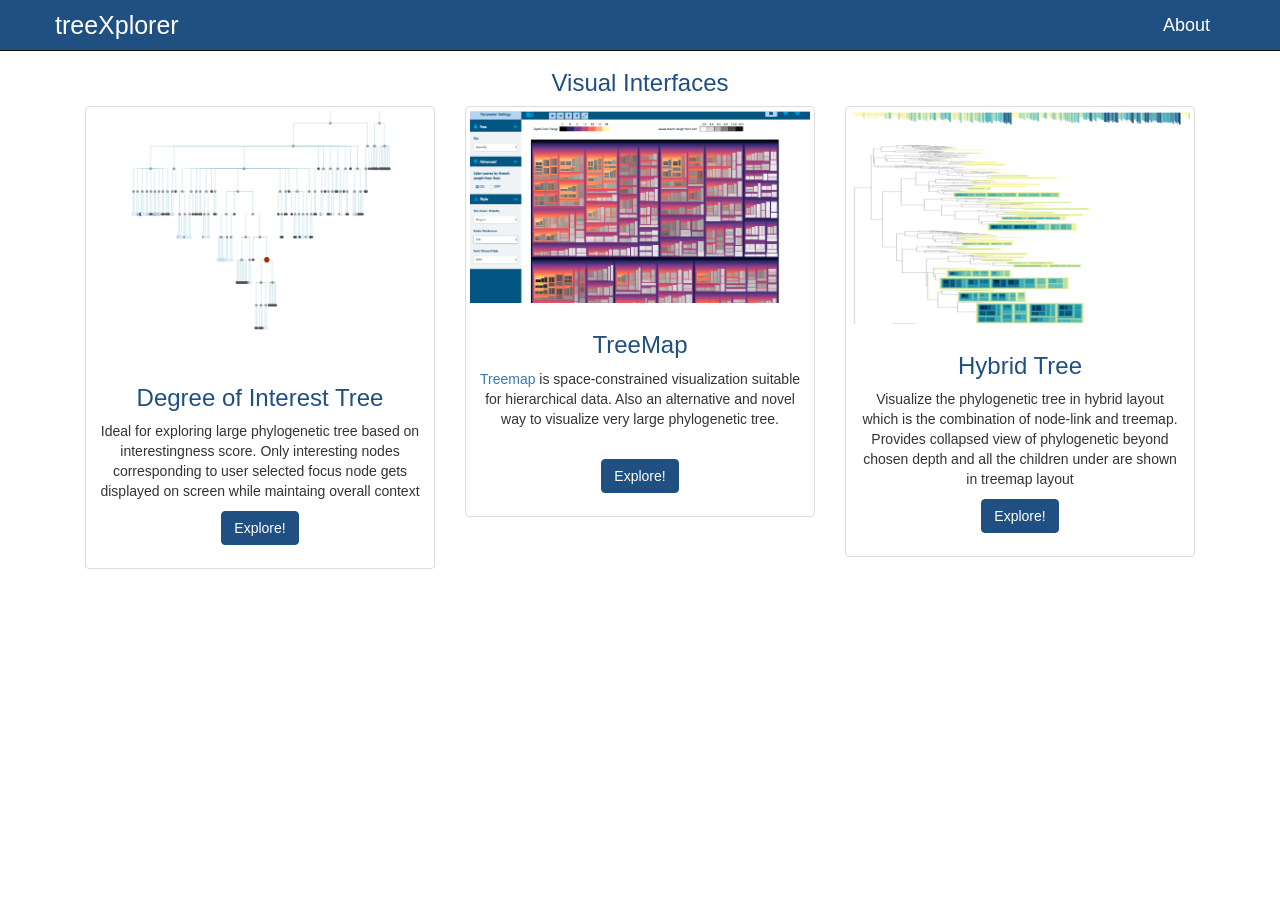
<file: index.html>
<!DOCTYPE html>
<html lang="en">

<head>

    <meta charset="utf-8">
    <meta http-equiv="X-UA-Compatible" content="IE=edge">
    <meta name="viewport" content="width=device-width, initial-scale=1">
    <meta name="description" content="">
    <meta name="author" content="">

    <title>treeXplorer - Visualize phylogenetic tree in browser </title>
    <!-- ***************************************** CSS Dependencies ************************************************** !-->
    <!-- Bootstrap Core CSS !-->
    <link href="css/vendor/bootstrap-3.3.7/css/bootstrap.min.css" rel="stylesheet">
    <!-- Font-Awesome //For Glyphicons !-->
    <link href="css/vendor/font-awesome-4.6.3/css/font-awesome.min.css" rel="stylesheet">
    <!--  home page custom !-->
    <link href="css/index.css" rel="stylesheet">

</head>

<body>
<div>
    <!-- Navigation -->
    <nav class="navbar navbar-inverse navbar-fixed-top" role="navigation">
        <div class="container">
            <!-- Brand and toggle get grouped for better mobile display -->
            <div class="navbar-header">
                <button type="button" class="navbar-toggle" data-toggle="collapse"
                        data-target="#bs-example-navbar-collapse-1">
                    <span class="sr-only">Toggle navigation</span>
                    <span class="icon-bar"></span>
                    <span class="icon-bar"></span>
                    <span class="icon-bar"></span>
                </button>
                <a class="navbar-brand" href="index.html">treeXplorer</a>
            </div>
            <!-- Collect the nav links, forms, and other content for toggling -->
            <div class="collapse navbar-collapse" id="bs-example-navbar-collapse-1">
                <ul class="nav navbar-nav navbar-right">
                    <li>
                        <a href="pages/about.html">About</a>
                    </li>
                </ul>
            </div>
            <!-- /.navbar-collapse -->
        </div>
        <!-- /.container -->
    </nav>


    <!-- Title -->
    <div class="row">
        <div class="col-lg-12" id="title">
            <h3> Visual Interfaces</h3>
        </div>
    </div>
    <!-- /.row -->
    <!-- Page Features -->
    <div class="row text-center">
        <div class="container">

            <div class="col-md-4 col-sm-6 interface">
                <div class="thumbnail">
                    <img src="assets/doi_2.png" alt="">
                    <div class="caption">
                        <h3>Degree of Interest Tree</h3>
                        <p> Ideal for exploring large phylogenetic tree based on interestingness score. Only interesting
                            nodes corresponding to user selected focus node gets displayed on screen while maintaing
                            overall
                            context</p>
                        <p>
                            <a href="pages/doiTree.html" class="btn btn-primary">Explore!</a>
                        </p>
                    </div>
                </div>
            </div>

            <div class="col-md-4 col-sm-6 interface">
                <div class="thumbnail">
                    <img src="assets/treemap_1.png" alt="">
                    <div class="caption">
                        <h3> TreeMap </h3>
                        <p><a href="https://fr.wikipedia.org/wiki/Treemap">Treemap </a> is space-constrained
                            visualization
                            suitable for hierarchical data. Also an alternative and novel way to visualize very large
                            phylogenetic tree.</p>
                        <br>
                        <p>
                            <a href="pages/phyTreemap.html" class="btn btn-primary">Explore!</a>
                        </p>
                    </div>
                </div>
            </div>
            <div class="col-md-4 col-sm-6 interface">
                <div class="thumbnail">
                    <img src="assets/hybridtree_1.png" alt="">
                    <div class="caption">
                        <h3>Hybrid Tree</h3>

                        <p> Visualize the phylogenetic tree in hybrid layout which is the combination of node-link and
                            treemap. Provides collapsed view of phylogenetic beyond chosen depth and all the children
                            under
                            are shown in treemap layout </p>
                        <p>
                            <a href="pages/depthCollapse_Treemap.html" class="btn btn-primary">Explore!</a>
                        </p>
                    </div>
                </div>
            </div>


        </div>
    </div>
    <!-- /.row -->

</div>
<!-- /.container -->

<!-- jQuery -->
<script src="js/vendor/jquery-3.1.1.min.js"></script>

<!-- Bootstrap Core JavaScript -->
<script src="js/vendor/bootstrap.min.js"></script>


</body>

</html>
</file>
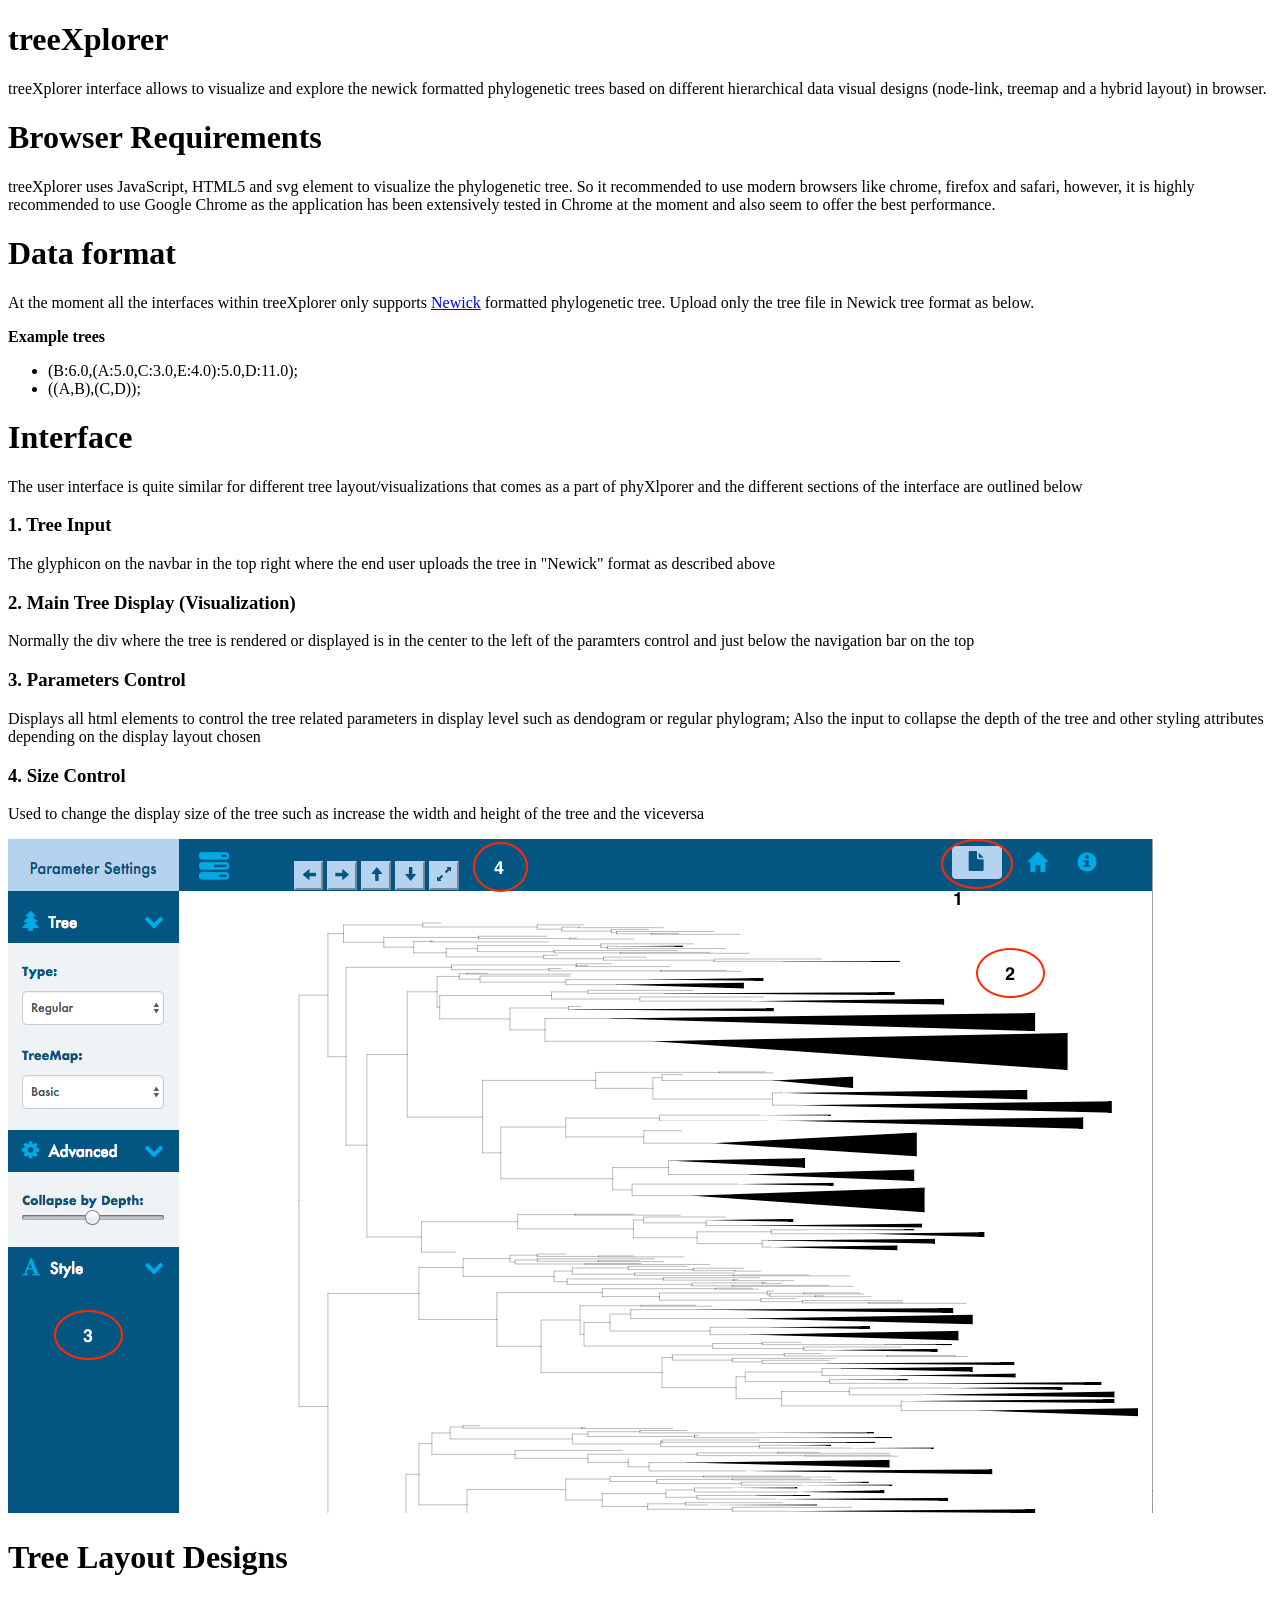
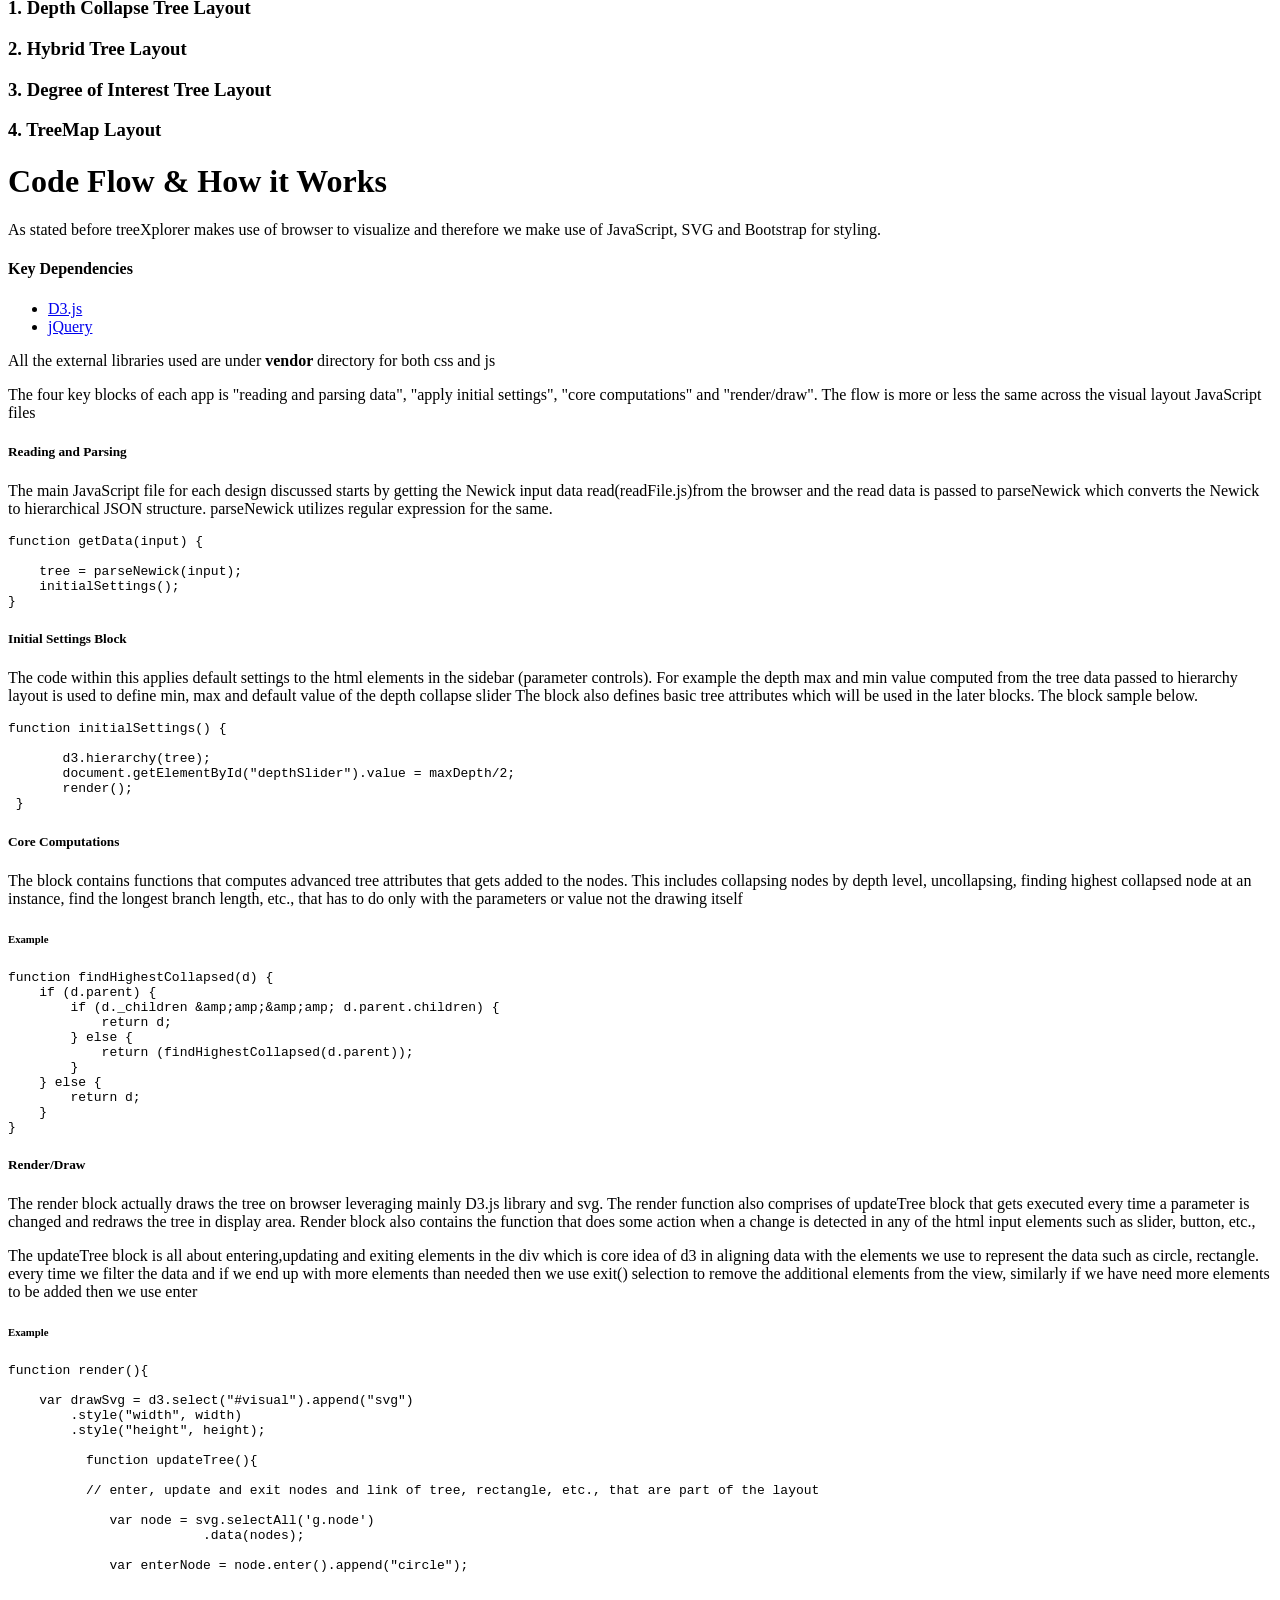
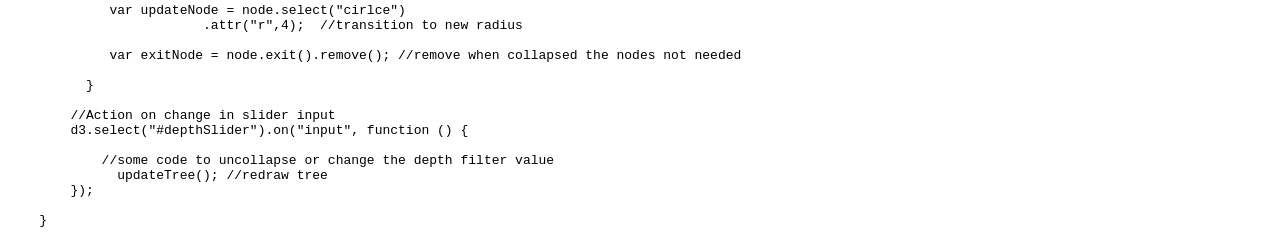
<file: pages/about.html>
<!DOCTYPE html>
<html lang="en">
<head>
    <meta charset="UTF-8">
    <title>Title</title>
</head>
<body>
<h1 id="treexplorer"><strong>treeXplorer</strong></h1>

<p>treeXplorer interface allows to visualize and explore the newick formatted phylogenetic trees based on different hierarchical data visual designs (node-link, treemap and a hybrid layout) in browser.</p>

<h1 id="browserrequirements"><strong>Browser Requirements</strong></h1>

<p>treeXplorer uses JavaScript, HTML5 and svg element to visualize the phylogenetic tree. So it recommended to use modern browsers like chrome, firefox and safari, however, it is highly recommended to use Google Chrome as the application has been extensively tested in Chrome at the moment and also seem to offer the best performance.</p>

<h1 id="dataformat"><strong>Data format</strong></h1>

<p>At the moment all the interfaces within treeXplorer only supports <a href="http://evolution.genetics.washington.edu/phylip/newicktree.html">Newick</a> formatted phylogenetic tree. Upload only the tree file in Newick tree format as below.</p>

<p><b>Example trees </p>

<p></b></p>

<ul>
    <li>(B:6.0,(A:5.0,C:3.0,E:4.0):5.0,D:11.0);
    <li>((A,B),(C,D));
</ul>

<h1 id="interface"><strong>Interface</strong></h1>

<p>The user interface is quite similar for different tree layout/visualizations that comes as a part of phyXlporer and the different sections of the interface are outlined below</p>

<h3 id="1treeinput">1. Tree Input</h3>

<p>The glyphicon on the navbar in the top right where the end user uploads the tree in "Newick" format as described above</p>

<h3 id="2maintreedisplayvisualization">2. Main Tree Display (Visualization)</h3>

<p>Normally the div where the tree is rendered or displayed is in the center to the left of the paramters control and just below the navigation bar on the top</p>

<h3 id="3parameterscontrol">3. Parameters Control</h3>

<p>Displays all html elements to control the tree related parameters in display level such as dendogram or regular phylogram; Also the input to collapse the depth of the tree and other styling attributes
    depending on the display layout chosen</p>

<h3 id="4sizecontrol">4. Size Control</h3>

<p>Used to change the display size of the tree such as increase the width and height of the tree and the viceversa</p>

<p><img src="../assets/Interface_2.png" alt="alt text" title="treeXplorer User Interface" /></p>

<h1 id="treelayoutdesigns"><strong>Tree Layout Designs</strong></h1>

<h3 id="1depthcollapsetreelayout">1. Depth Collapse Tree Layout</h3>

<h3 id="2hybridtreelayout">2. Hybrid Tree Layout</h3>

<h3 id="3degreeofinteresttreelayout">3. Degree of Interest Tree Layout</h3>

<h3 id="4treemaplayout">4. TreeMap Layout</h3>

<h1 id="codeflowhowitworks"><strong>Code Flow &amp; How it Works</strong></h1>

<p>As stated before treeXplorer makes use of browser to visualize and therefore we make use of JavaScript, SVG and Bootstrap for styling.</p>

<h4 id="keydependencies">Key Dependencies</h4>

<ul>
    <li> <a href="https://d3js.org/">D3.js </a>
    <li> <a href="https://jquery.com/"> jQuery </a>
</ul>

<p>All the external libraries used are under <b>vendor </b>directory for both css and js</p>

<p>The four key blocks of each app is "reading and parsing data", "apply initial settings", "core computations" and "render/draw". The flow is more or less the same across the visual layout JavaScript files</p>

<h5 id="readingandparsing">Reading and Parsing</h5>

<p>The main JavaScript file for each design discussed starts by getting the Newick input data read(readFile.js)from the browser and the read data is passed to parseNewick which converts the Newick to hierarchical JSON structure. parseNewick utilizes regular expression for the same.</p>

<pre><code class="javascript language-javascript">function getData(input) {

    tree = parseNewick(input);
    initialSettings();
}
</code></pre>

<h5 id="initialsettingsblock">Initial Settings Block</h5>

<p>The code within this applies default settings to the html elements in the sidebar (parameter controls). For example the depth max and min value computed from the tree data passed to hierarchy layout is used to define min, max and default value of the depth collapse slider
    The block also defines basic tree attributes which will be used in the later blocks.
    The block sample below.</p>

<pre><code class="javascript language-javascript">function initialSettings() {

       d3.hierarchy(tree);
       document.getElementById("depthSlider").value = maxDepth/2;
       render();
 }
</code></pre>

<h5 id="corecomputations">Core Computations</h5>

<p>The block contains functions that computes advanced tree attributes that gets added to the nodes. This includes collapsing nodes by depth level, uncollapsing, finding highest collapsed node at an instance, find the longest branch length, etc., that has to do only with the parameters or value not the drawing itself</p>

<h6 id="example">Example</h6>

<pre><code class="javascript language-javascript">function findHighestCollapsed(d) {
    if (d.parent) {
        if (d._children &amp;amp;amp;&amp;amp;amp; d.parent.children) {
            return d;
        } else {
            return (findHighestCollapsed(d.parent));
        }
    } else {
        return d;
    }
}
</code></pre>

<h5 id="renderdraw">Render/Draw</h5>

<p>The render block actually draws the tree on browser leveraging mainly D3.js library and svg. The render function also comprises of updateTree block that gets executed every time a parameter is changed and redraws the tree in display area.
    Render block also contains the function that does some action when a change is detected in any of the html input elements such as slider, button, etc.,</p>

<p>The updateTree block is all about entering,updating and exiting elements in the div which is core idea of d3 in aligning data with the elements we use to represent the data such as circle, rectangle.
    every time we filter the data and if we end up with more elements than needed then we use exit() selection to remove the additional elements from the view, similarly if we have need more elements to be added then we use enter</p>

<h6 id="example-1">Example</h6>

<pre><code class="javascript language-javascript">function render(){

    var drawSvg = d3.select("#visual").append("svg")
        .style("width", width)
        .style("height", height);

          function updateTree(){

          // enter, update and exit nodes and link of tree, rectangle, etc., that are part of the layout

             var node = svg.selectAll('g.node')
                         .data(nodes);

             var enterNode = node.enter().append("circle");


             var updateNode = node.select("cirlce")
                         .attr("r",4);  //transition to new radius

             var exitNode = node.exit().remove(); //remove when collapsed the nodes not needed

          }

        //Action on change in slider input
        d3.select("#depthSlider").on("input", function () {

            //some code to uncollapse or change the depth filter value
              updateTree(); //redraw tree
        });

    }
</code></pre>
</body>
</html>
</file>
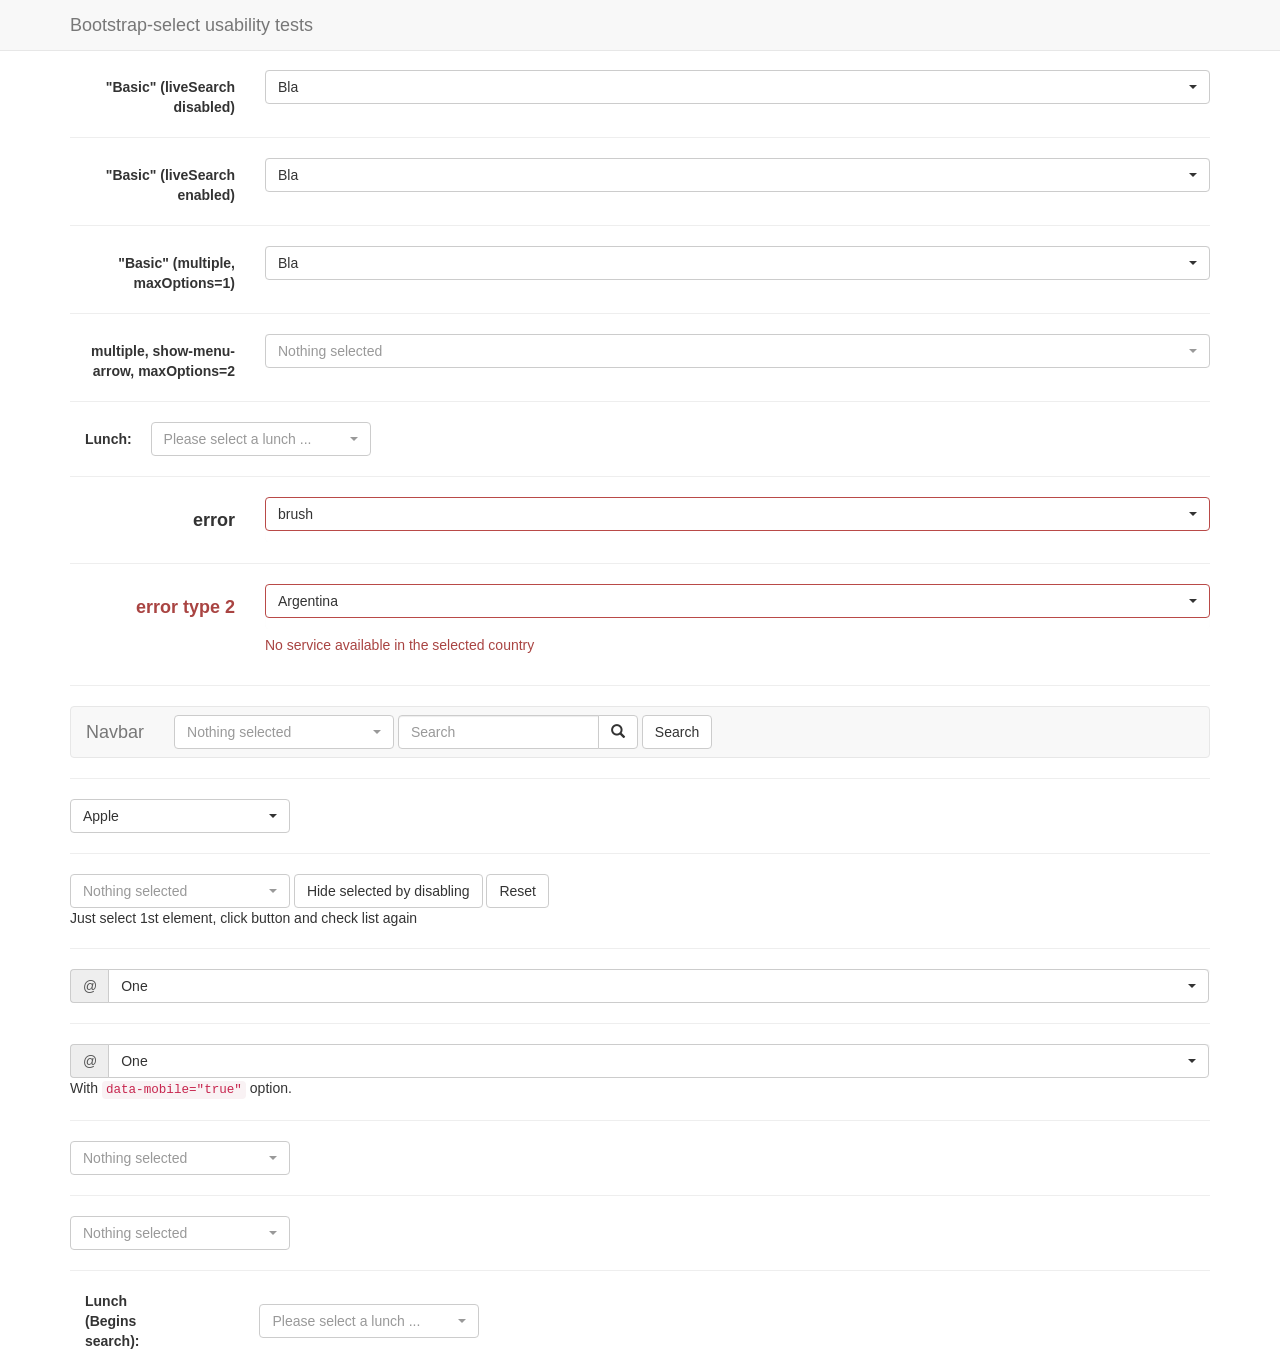
<file: css/vendor/bootstrap-3.3.7/bootstrap-select-1.11.2/test.html>
<!DOCTYPE html>
<html>
<head>
  <title>Bootstrap-select test page</title>

  <meta charset="utf-8">

  <link rel="stylesheet" href="https://maxcdn.bootstrapcdn.com/bootstrap/3.3.4/css/bootstrap.min.css">
  <link rel="stylesheet" href="dist/css/bootstrap-select.css">

  <style>
    body {
      padding-top: 70px;
    }
  </style>

  <script src="https://ajax.googleapis.com/ajax/libs/jquery/1.11.3/jquery.min.js"></script>
  <script src="https://maxcdn.bootstrapcdn.com/bootstrap/3.3.4/js/bootstrap.min.js"></script>
  <script src="dist/js/bootstrap-select.js"></script>
</head>
<body>
<nav class="navbar navbar-default navbar-fixed-top" role="navigation">
  <div class="container">
    <div class="navbar-header">
      <a class="navbar-brand" href="#">Bootstrap-select usability tests</a>
    </div>
  </div>
</nav>

<div class="container">
  <form class="form-horizontal" role="form">
    <div class="form-group">
      <label for="basic" class="col-lg-2 control-label">"Basic" (liveSearch disabled)</label>

      <div class="col-lg-10">
        <select id="basic" class="selectpicker show-tick form-control">
          <option>cow</option>
          <option data-subtext="option subtext">bull</option>
          <option class="get-class" disabled>ox</option>
          <optgroup label="test" data-subtext="optgroup subtext">
            <option>ASD</option>
            <option selected>Bla</option>
            <option>Ble</option>
          </optgroup>
        </select>
      </div>
    </div>
  </form>

  <hr>

  <form class="form-horizontal" role="form">
    <div class="form-group">
      <label for="basic" class="col-lg-2 control-label">"Basic" (liveSearch enabled)</label>

      <div class="col-lg-10">
        <select id="basic" class="selectpicker show-tick form-control" data-live-search="true">
          <option>cow</option>
          <option data-subtext="option subtext">bull</option>
          <option class="get-class" disabled>ox</option>
          <optgroup label="test" data-subtext="optgroup subtext">
            <option>ASD</option>
            <option selected>Bla</option>
            <option>Ble</option>
          </optgroup>
        </select>
      </div>
    </div>
  </form>

  <hr>
  <form class="form-horizontal" role="form">
    <div class="form-group">
      <label for="basic2" class="col-lg-2 control-label">"Basic" (multiple, maxOptions=1)</label>

      <div class="col-lg-10">
        <select id="basic2" class="show-tick form-control" multiple>
          <option>cow</option>
          <option>bull</option>
          <option class="get-class" disabled>ox</option>
          <optgroup label="test" data-subtext="another test">
            <option>ASD</option>
            <option selected>Bla</option>
            <option>Ble</option>
          </optgroup>
        </select>
      </div>
    </div>
  </form>

  <hr>
  <form class="form-horizontal" role="form">
    <div class="form-group">
      <label for="maxOption2" class="col-lg-2 control-label">multiple, show-menu-arrow, maxOptions=2</label>

      <div class="col-lg-10">
        <select id="maxOption2" class="selectpicker show-menu-arrow form-control" multiple data-max-options="2">
          <option>chicken</option>
          <option>turkey</option>
          <option disabled>duck</option>
          <option>goose</option>
        </select>
      </div>
    </div>
  </form>

  <hr>
  <form class="form-inline">
    <div class="form-group">
      <label class="col-md-1 control-label" for="lunch">Lunch:</label>
    </div>
    <div class="form-group">
      <select id="lunch" class="selectpicker" data-live-search="true" title="Please select a lunch ...">
        <option>Hot Dog, Fries and a Soda</option>
        <option>Burger, Shake and a Smile</option>
        <option>Sugar, Spice and all things nice</option>
        <option>Baby Back Ribs</option>
        <option>A really really long option made to illustrate an issue with the live search in an inline form</option>
      </select>
    </div>
  </form>

  <hr>
  <form class="form-horizontal" role="form">
    <div class="form-group form-group-lg">
      <label for="error" class="col-lg-2 control-label">error</label>

      <div class="col-lg-10 error">
        <select id="error" class="selectpicker show-tick form-control">
          <option>pen</option>
          <option>pencil</option>
          <option selected>brush</option>
        </select>
      </div>
    </div>
  </form>

  <hr>
  <form class="form-horizontal" role="form">
    <div class="form-group has-error form-group-lg">
      <label class="control-label col-lg-2" for="country">error type 2</label>

      <div class="col-lg-10">
        <select id="country" name="country" class="form-control selectpicker">
          <option>Argentina</option>
          <option>United State</option>
          <option>Mexico</option>
        </select>

        <p class="help-block">No service available in the selected country</p>
      </div>
    </div>
  </form>

  <hr>
  <nav class="navbar navbar-default" role="navigation">
    <div class="container-fluid">
      <div class="navbar-header">
        <a class="navbar-brand" href="#">Navbar</a>
      </div>

      <form class="navbar-form navbar-left" role="search">
        <div class="form-group">
          <select class="selectpicker" multiple data-live-search="true" data-live-search-placeholder="Search" data-actions-box="true">
            <optgroup label="filter1">
              <option>option1</option>
              <option>option2</option>
              <option>option3</option>
              <option>option4</option>
            </optgroup>
            <optgroup label="filter2">
              <option>option1</option>
              <option>option2</option>
              <option>option3</option>
              <option>option4</option>
            </optgroup>
            <optgroup label="filter3">
              <option>option1</option>
              <option>option2</option>
              <option>option3</option>
              <option>option4</option>
            </optgroup>
          </select>
        </div>

        <div class="input-group">
          <input type="text" class="form-control" placeholder="Search" name="q">

          <div class="input-group-btn">
            <button class="btn btn-default" type="submit"><i class="glyphicon glyphicon-search"></i></button>
          </div>
        </div>
        <button type="submit" class="btn btn-default">Search</button>
      </form>

    </div>
    <!-- .container-fluid -->
  </nav>

  <hr>
  <select id="first-disabled" class="selectpicker" data-hide-disabled="true" data-live-search="true">
    <optgroup disabled="disabled" label="disabled">
      <option>Hidden</option>
    </optgroup>
    <optgroup label="Fruit">
      <option>Apple</option>
      <option>Orange</option>
    </optgroup>
    <optgroup label="Vegetable">
      <option>Corn</option>
      <option>Carrot</option>
    </optgroup>
  </select>

  <hr>
  <select id="first-disabled2" class="selectpicker" multiple data-hide-disabled="true" data-size="5">
    <option>Apple</option>
    <option>Banana</option>
    <option>Orange</option>
    <option>Pineapple</option>
    <option>Apple2</option>
    <option>Banana2</option>
    <option>Orange2</option>
    <option>Pineapple2</option>
    <option>Apple2</option>
    <option>Banana2</option>
    <option>Orange2</option>
    <option>Pineapple2</option>
  </select>
  <button id="special" class="btn btn-default">Hide selected by disabling</button>
  <button id="special2" class="btn btn-default">Reset</button>
  <p>Just select 1st element, click button and check list again</p>

  <hr>
  <div class="input-group">
    <span class="input-group-addon">@</span>
    <select class="form-control selectpicker">
      <option>One</option>
      <option>Two</option>
      <option>Three</option>
    </select>
  </div>

  <hr>
  <div class="input-group">
    <span class="input-group-addon">@</span>
    <select class="form-control selectpicker" data-mobile="true">
      <option>One</option>
      <option>Two</option>
      <option>Three</option>
    </select>
  </div>
  <p>With <code>data-mobile="true"</code> option.</p>

  <hr>
  <select id="done" class="selectpicker" multiple data-done-button="true">
    <option>Apple</option>
    <option>Banana</option>
    <option>Orange</option>
    <option>Pineapple</option>
    <option>Apple2</option>
    <option>Banana2</option>
    <option>Orange2</option>
    <option>Pineapple2</option>
    <option>Apple2</option>
    <option>Banana2</option>
    <option>Orange2</option>
    <option>Pineapple2</option>
  </select>

  <hr>
  <select id="tokens" class="selectpicker" multiple data-live-search="true">
    <option data-tokens="first">I actually am called "first"</option>
    <option data-tokens="second">And me "second"</option>
    <option data-tokens="last">I am "last"</option>
  </select>

  <hr>
  <form class="form-inline">
    <div class="form-group">
      <label class="col-md-1 control-label" for="lunchBegins">Lunch (Begins search):</label>
    </div>
    <div class="form-group">
      <select id="lunchBegins" class="selectpicker" data-live-search="true" data-live-search-style="begins" title="Please select a lunch ...">
        <option>Hot Dog, Fries and a Soda</option>
        <option>Burger, Shake and a Smile</option>
        <option>Sugar, Spice and all things nice</option>
        <option>Baby Back Ribs</option>
        <option>A really really long option made to illustrate an issue with the live search in an inline form</option>
      </select>
    </div>
  </form>
</div>

<script>
  $(document).ready(function () {
    var mySelect = $('#first-disabled2');

    $('#special').on('click', function () {
      mySelect.find('option:selected').prop('disabled', true);
      mySelect.selectpicker('refresh');
    });

    $('#special2').on('click', function () {
      mySelect.find('option:disabled').prop('disabled', false);
      mySelect.selectpicker('refresh');
    });

    $('#basic2').selectpicker({
      liveSearch: true,
      maxOptions: 1
    });
  });
</script>
</body>
</html>
</file>
<file: css/index.css>
/*!
 * Start Bootstrap - Modern Business (http://startbootstrap.com/)
 * Copyright 2013-2016 Start Bootstrap
 * Licensed under MIT (https://github.com/BlackrockDigital/startbootstrap/blob/gh-pages/LICENSE)
 */

/* Global Styles */

html,
body {
    height: 100%;
}

body {
    padding-top: 50px; /* Required padding for .navbar-fixed-top. Remove if using .navbar-static-top. Change if height of navigation changes. */
}

#title {

    text-align: center;
    color: #205081;
}

.interface h3{

    color: #205081;
}

.navbar{

    background: #205081;
}

.navbar-inverse .navbar-brand {

    color: white;
    font-size: 25px;
    margin-left:0px;
    padding-left: 0px;

}

.navbar-inverse .navbar-nav>li>a{


    color: white;
    font-size: 18px;
}

.btn-primary {
    color: #fff;
    background-color: #205081;
    border-color: #205081;
}



. /*  File Input uploader styling on the right of navbar */

.fileInput {
    position: relative;
}
.fileInput input {
    position: absolute;
    z-index: 2;
    opacity: 0;
    width:100%;
    height:100%;
}

.fileInput {
    border: 2px solid #b9cfed;
    border-radius: 4px;
    padding: 2px 5px;
    margin: 10px;
    background: #b9cfed;
    width:50px;
    display: inline-block;
}
.fileInput:hover {
    background: #00a4e4;
    border: 2px solid #00a4e4;

}
.fileInput:active {
    background: #00a4e4;
}
.fileInput .glyphicon{

    font-size:20px;
    text-align: center;
    width:100%;
    color: #205081;
}
</file>
